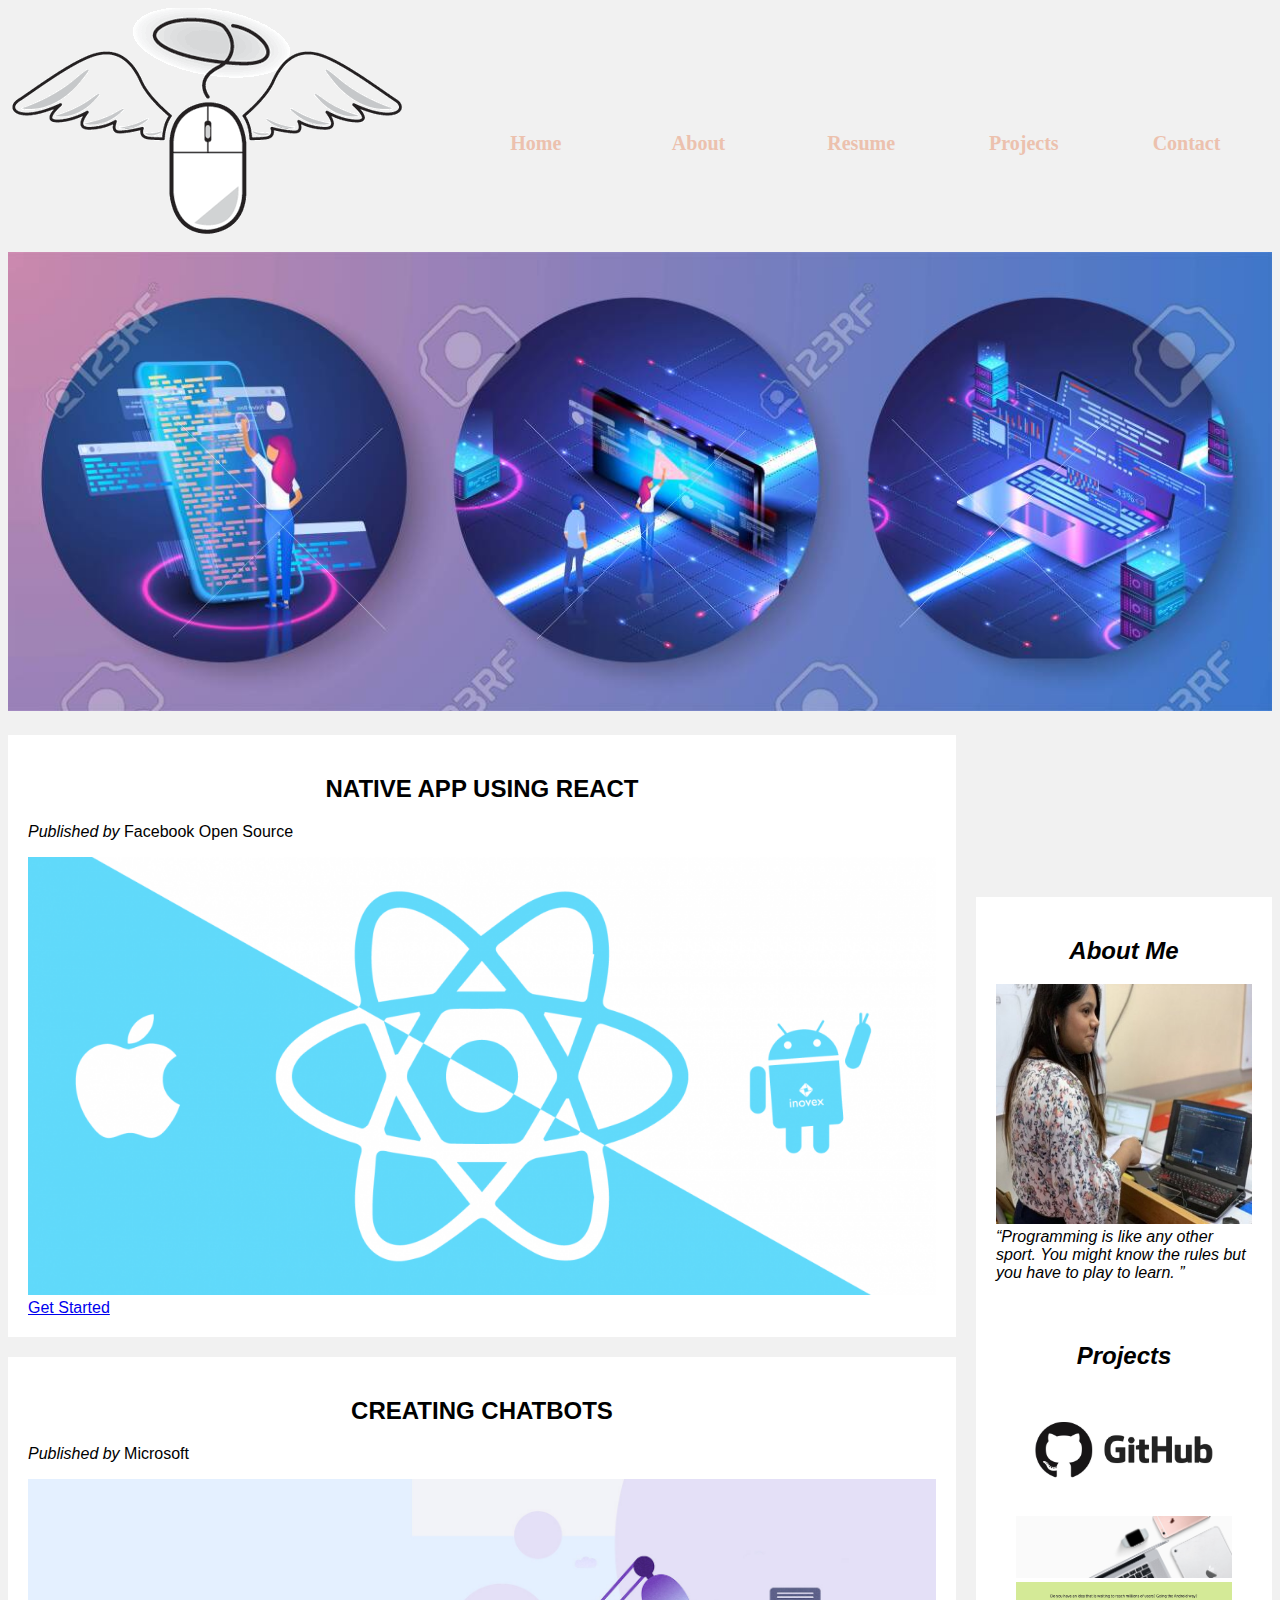
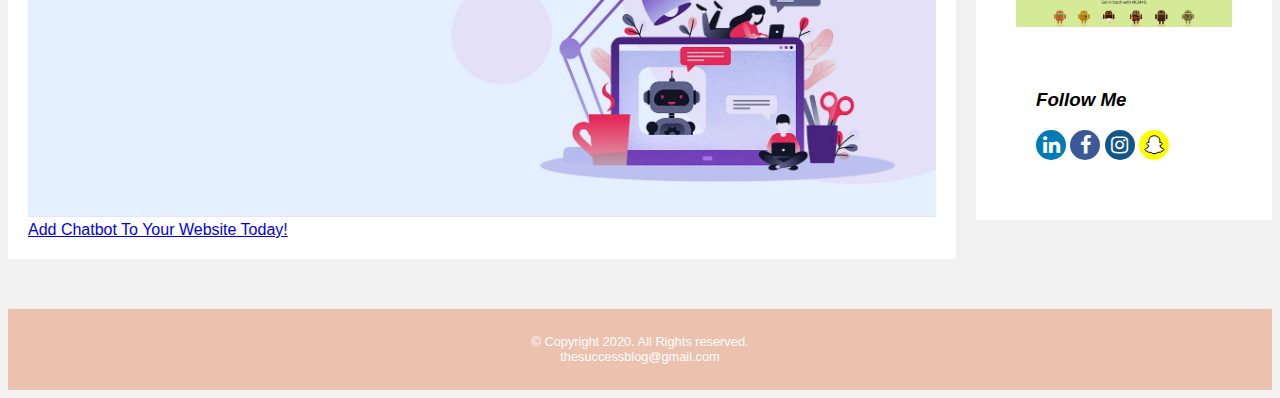
<file: index.html>
<!DOCTYPE html>
<html lang="en">
<head>
    <meta charset="UTF-8">
    <meta name="viewport" content="width=device-width, initial-scale=1.0">
    <title>Personal Blog</title>
    <link rel="stylesheet" href="css/main.css" media="screen"/>
    <link rel="stylesheet" href="https://cdnjs.cloudflare.com/ajax/libs/font-awesome/4.7.0/css/font-awesome.min.css">
    <link rel="stylesheet" href="css/content.css" media="screen"/>
</head>
<body>
  <div id="container">

  <!-- this area is fot the logo-->
    <header>
        <a href="index.html">
            <img src="images/personalblog_logo.png" 
            alt="Personal Blog Logo" 
            title="Personal Blog Logo">
        </a>
    </header>
      
       <!-- this area is for the hyperlinks to other pages -->
       <nav>
        <ul>
          <li><a href="index.html">Home</a></li>
          <li><a href="about.html">About</a></li>
          <li><a href="resume.html">Resume</a></li>
          <li><a href="project.html">Projects</a></li>
          <li><a href="contact.html">Contact</a></li>
        </ul>
      </nav>

      <!-- Home Page Banner -->
      <div id="banner">
        <img src="images/blog1.jpg" alt="home banner image" />
      </div>

      <div id="banner1">
        <img src="images/blog2.jpg" alt="home banner image 2" style="margin-top: -10em; width: 100%;"/>
      </div>

      <!-- main content of the website -->
      <main>

      <div class="row">
        <div class="leftcolumn">
          <div class="card">
            <h2>NATIVE APP USING REACT</h2>
            <p><cite>Published by</cite> Facebook Open Source</p>
            <img src="images/react_nativeBanner.png"
            alt ="React Native Banner" /> 
            <a href="https://reactnative.dev/docs/getting-started">Get Started</a>
          </div>
          <div class="card">
            <article>
            <h2>CREATING CHATBOTS</h2>
            <p><cite>Published by</cite> Microsoft</p>
            <img src="images/chat_botBanner.jpg"
            alt ="Chat Bot Banner" /> 
            <a href="https://dev.botframework.com">Add Chatbot To Your Website Today!</a>
          </article>
          </div>
        </div>

        <aside class="desktop">
        <section class="rightcolumn">

          <article class="card">
            <h2>About Me</h2>
            <img src="images/aboutme.jpg"
            alt ="About me" />
            <q>Programming is like any other sport. You might know the rules but 
              you have to play to learn. </q>
          <article>

          <article class="card">
            <h2>Projects</h2>
            <img src="images/githubBanner.jpg"
            alt ="Git Hub Banner" />
            <br />
            <img src="images/appleBanner.jpg"
            alt ="Apple Banner" />
            <br />
            <img src="images/androidBanner.jpg"
            alt ="Git Hub Banner" />
          <article>

          <article class="card">
            <h3>Follow Me</h3>
            <!-- Social media icons -->
             <a href="http://linkedin.com/in/kritima-kukreja-65252b5a" class="fa fa-linkedin"></a>
              <a href="https://www.facebook.com/kritima.kukreja" class="fa fa-facebook"></a>
              <a href="#" class="fa fa-instagram"></a>
             <a href="#" class="fa fa-snapchat-ghost"></a>
          <article>
          </section>
      </aside>

    </main>
      
      <!-- footer of the website -->
    <footer>
      &copy; Copyright 2020. All Rights reserved. <br />
      <a href="mailto:thesuccessblog@gmail.com">thesuccessblog@gmail.com</a>
  </footer>

</div>
</body>
</html>
</file>
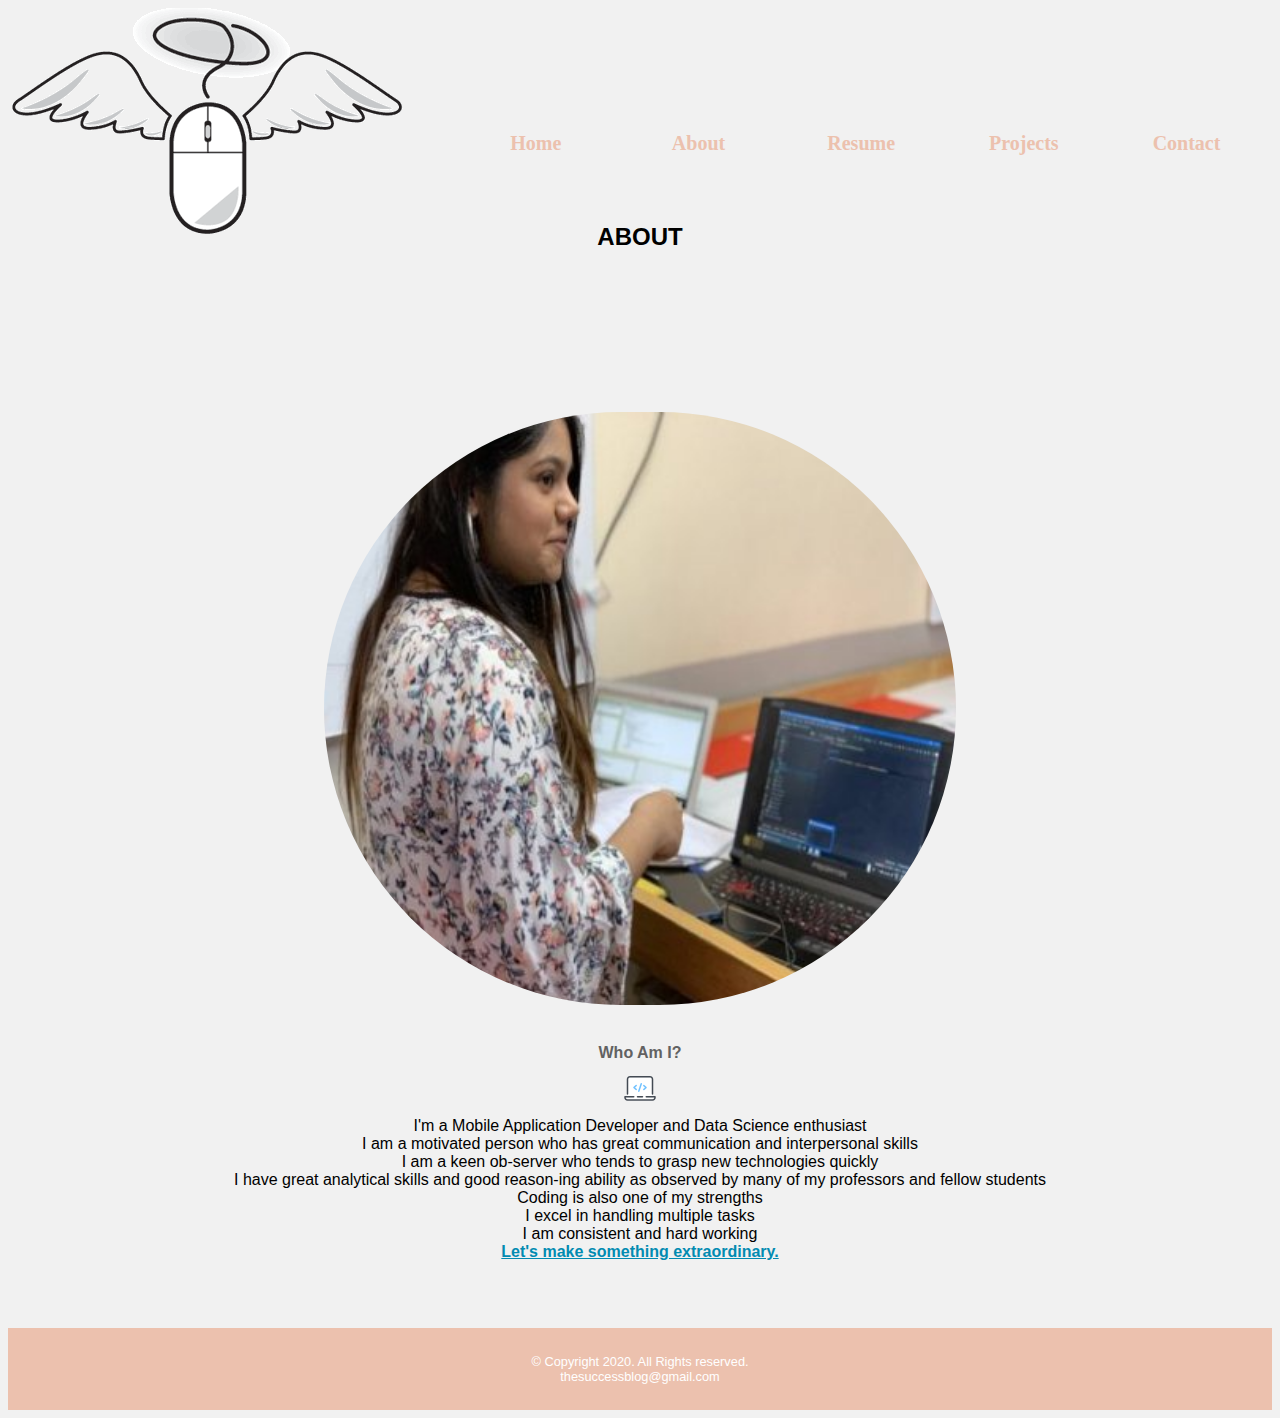
<file: about.html>
<!DOCTYPE html>
<html lang="en">
<head>
    <meta charset="UTF-8">
    <meta name="viewport" content="width=device-width, initial-scale=1.0">
    <title>Document</title>
    <link rel="stylesheet" href="css/main.css" media="screen"/>
    <link rel="stylesheet" href="css/content.css" media="screen"/>
</head>
<body>
  <div id="container">

    <!-- this area is fot the logo-->
    <header>
      <a href="index.html">
          <img src="images/personalblog_logo.png" 
          alt="Personal Blog Logo" 
          title="Personal Blog Logo">
      </a>
  </header>

  <nav>
    <ul>
      <li><a href="index.html">Home</a></li>
      <li><a href="about.html">About</a></li>
      <li><a href="resume.html">Resume</a></li>
      <li><a href="project.html">Projects</a></li>
      <li><a href="contact.html">Contact</a></li>
    </ul>
  </nav>

  <!-- main content of the website -->
  <main>

    <h2 class="about">ABOUT</h2>
            <img class="my-image rounded-corners" src=images/aboutme.jpg alt="my image">
          <br>
          <h4 style="text-align: center; color:#626262">Who Am I?</h4><br>
          <img class="laptopimg" src="images/laptop.png">
          <p class="ptext">
            I'm a Mobile Application Developer and Data Science enthusiast <br>
            I am a motivated person who has great communication and interpersonal skills <br>
            I am a keen ob-server who tends to grasp new technologies quickly <br>
            I have great analytical skills and good reason-ing ability as observed by many of my professors and fellow students <br>
            Coding is also one of my strengths <br>
            I excel in handling multiple tasks <br>
            I am consistent and hard working <br>
            <a href="#contact" style="color: #028BB1; font-weight: bold;">Let's make something extraordinary.</a>
          </p>
      <br><br><br>
    </div>

  <!-- Place text over the image -->
          <div class="centered">
          </div>

      <footer>
        &copy; Copyright 2020. All Rights reserved. <br />
        <a href="mailto:thesuccessblog@gmail.com">thesuccessblog@gmail.com</a>
    </footer>

  </main>

    </div>
</body>
</html>
</file>
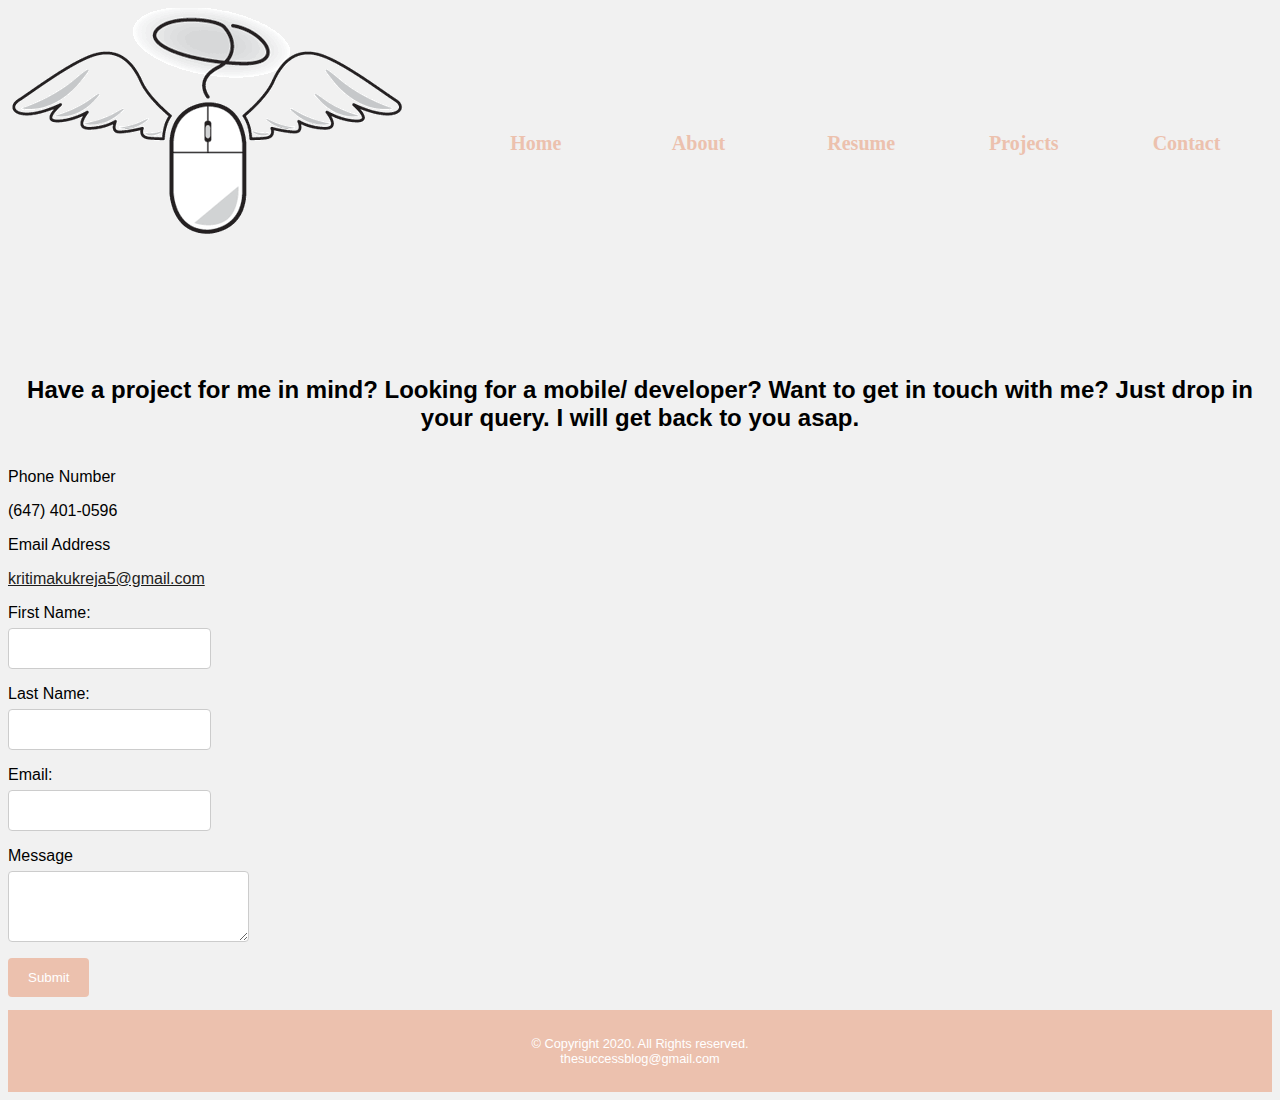
<file: contact.html>
<!-- This is the website created by Kritima Kukreja -->

<!DOCTYPE html>
<html lang="en">
<head>
    <meta charset="UTF-8">
    <meta name="viewport" content="width=device-width, initial-scale=1.0">
    <title>Personal Blog</title>
    <link rel="stylesheet" href="css/main.css" />
    <link rel="stylesheet" href="css/content.css"/>
</head>
<body>

<div id="container">

 <!-- this area is for the logo -->

      <header>
        <a href="index.html"
          ><img src="images/personalblog_logo.png" 
          alt="Personal Blog Logo"
        /></a>
      </header>

        <!-- this area is for the hyperlinks to other pages -->
        <nav>
            <ul>
              <li><a href="index.html">Home</a></li>
              <li><a href="about.html">About</a></li>
              <li><a href="resume.html">Resume</a></li>
              <li><a href="project.html">Projects</a></li>
              <li><a href="contact.html">Contact</a></li>
            </ul>
          </nav>

              <!-- main content of the website -->
      <main>

        <h2 class="contacthead">Have a project for me in mind?
          Looking for a mobile/ developer?
          Want to get in touch with me?
          Just drop in your query.
          I will get back to you asap.</h2>

        <p>Phone Number</p>

        <p>
          <a class="mobile" href="tel:6474010596">(647) 401-0596</a
          ><span class="desktop">(647) 401-0596</span>
        </p>

        <p>
          Email Address
        </p>
        <p>
          <a href="mailto:kritimakukreja5@gmail.com" class="contact"
            >kritimakukreja5@gmail.com</a
          >
        </p>

        <form>
          <!-- start form -->
          <label for="fName">First Name:</label>
          <input type="text" id="fName" name="fName" />

          <label for="lName">Last Name:</label>
          <input type="text" id="lName" name="lName" />

          <label for="email">Email:</label>
          <input type="email" id="email" name="email" />

          <label for="message">Message</label>
          <textarea
            name="message"
            id="message"
            cols="25"
            rows="3"
          ></textarea>
          <!-- buttons -->
          <input type="submit" id="submit" value="Submit" class="btn" />
        </form>

      </main>

     <!-- footer of the webpage -->
     <footer>
        &copy; Copyright 2020. All Rights reserved. <br />
        <a href="mailto:thesuccessblog@gmail.com">thesuccessblog@gmail.com</a>
      </footer>   
   
    </div>
    
</body>
</html>
</file>
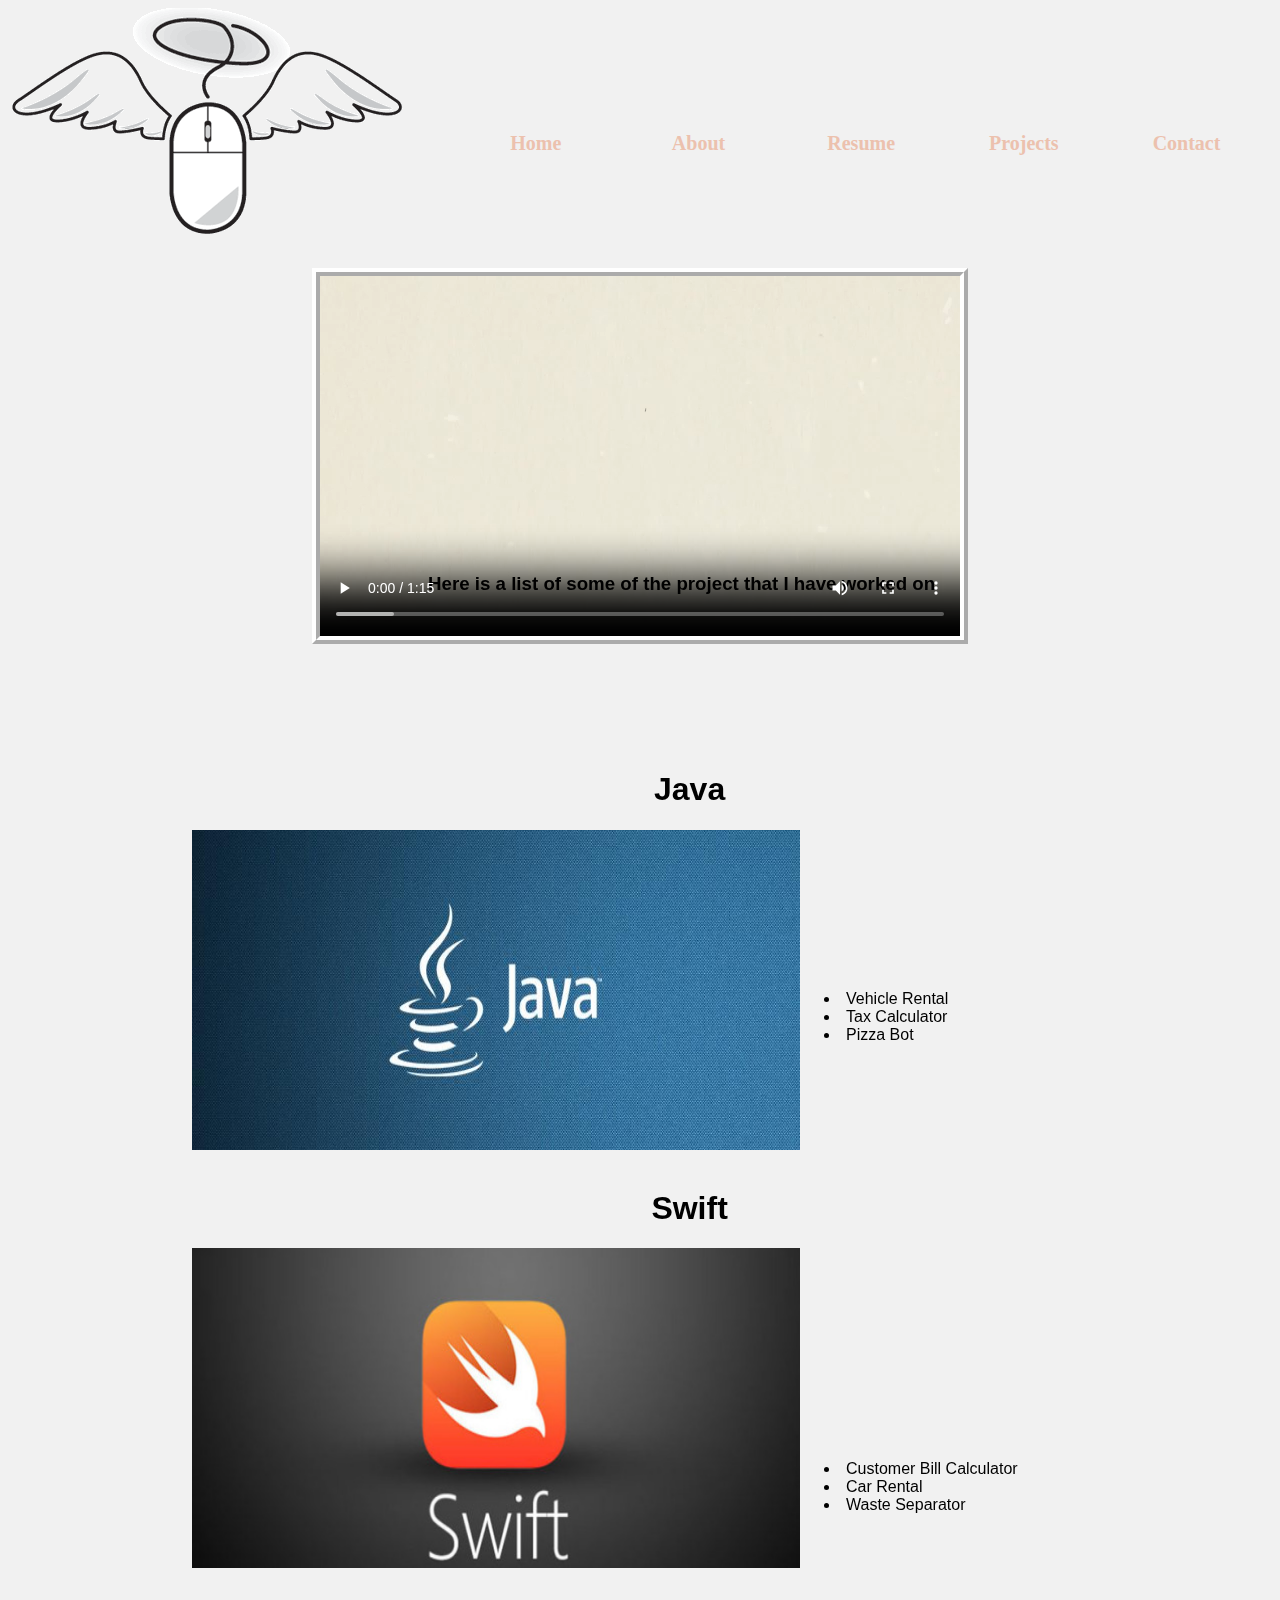
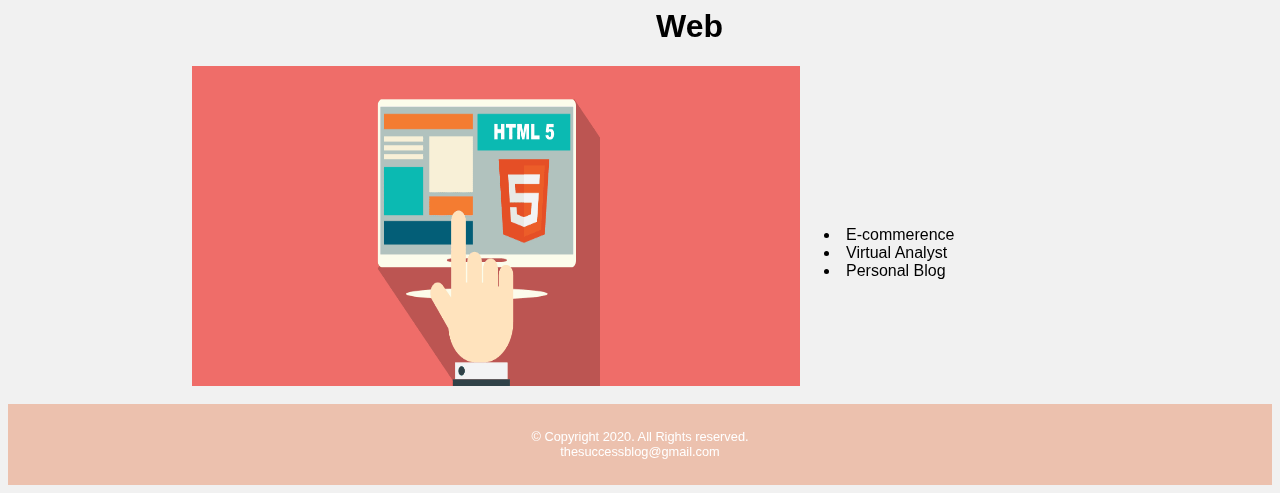
<file: project.html>
<!DOCTYPE html>
<html lang="en">
<head>
    <meta charset="UTF-8">
    <meta name="viewport" content="width=device-width, initial-scale=1.0">
    <title>Personal Blog</title>
    <link rel="stylesheet" href="css/main.css" media="screen"/>
    <link rel="stylesheet" href="css/content.css" media="screen"/>
</head>
<body>
    <div id="container">

        <!-- this area is for the logo-->
          <header>
              <a href="index.html">
                  <img src="images/personalblog_logo.png" 
                  alt="Personal Blog Logo" 
                  title="Personal Blog Logo">
              </a>
          </header>

          <!-- this area is for the hyperlinks to other pages -->
       <nav>
        <ul>
          <li><a href="index.html">Home</a></li>
          <li><a href="about.html">About</a></li>
          <li><a href="resume.html">Resume</a></li>
          <li><a href="project.html">Projects</a></li>
          <li><a href="contact.html">Contact</a></li>
        </ul>
      </nav>

      <div class="videodesktop" style="text-align: center; margin-top: -15em;">
        <video autoplay controls>
          <source src="media/codingvideo.mp4" type="video/mp4" />>
          <p>Your browser does not support the video element</p>
        </video>
      </div>

      <main>
        <article class="projectsarticle">
                <h3 style="margin-top: -4em; text-align: center;">Here is a list of some of the project that I have worked on</h3>
                <section>
                  <h1 class="title-pro" style="text-align: center;">Java</h1>
                  <img
                    class="pro"
                    src="images/java.jpg"
                    alt="Java Logo"
                  />
                  <ul class="itemspro">
                    <li>Vehicle Rental</li>
                    <li>Tax Calculator</li>
                    <li>Pizza Bot</li>
                  </ul>
                </section>
                <section>
                  <h1 class="title-pro" style="text-align: center; margin-top: -12em;">Swift</h1>
                  <img
                    class="pro"
                    src="images/swift.jpg"
                    alt="Swift Logo"
                  />
                  <br>
                  <br>
                  <ul class="itemspro">
                    <li>Customer Bill Calculator</li>
                    <li>Car Rental</li>
                    <li>Waste Separator</li>
                  </ul>
                </section>

                <section>
                  <h1 class="title-pro" style="text-align: center; margin-top: -12em;">Web</h1>
                  <img
                    class="pro"
                    src="images/html.gif"
                    alt="Personal Training"
                  />
                  <ul class="itemspro">
                    <li>E-commerence</li>
                    <li>Virtual Analyst</li>
                    <li>Personal Blog</li>
                  </ul>
                </section>
                
        </article>

        <div class="carousel">
          <ul>
            <li>
          <div class = "carousel-container">
      <img src="images/java.jpg">
          </div>

        </li>
        <li>
          <div class = "carousel-container">
      <img src="images/swift.jpg">
          </div>
        </li>

        <li>
          <div class = "carousel-container">
      <img src="images/html.gif">
          </div>
        </li>

        </ul>
        </div>
      </main>

   <!-- footer of the website -->
   <footer>
    &copy; Copyright 2020. All Rights reserved. <br />
    <a href="mailto:thesuccessblog@gmail.com">thesuccessblog@gmail.com</a>
</footer>

  </div>
    
</body>
</html>
</file>
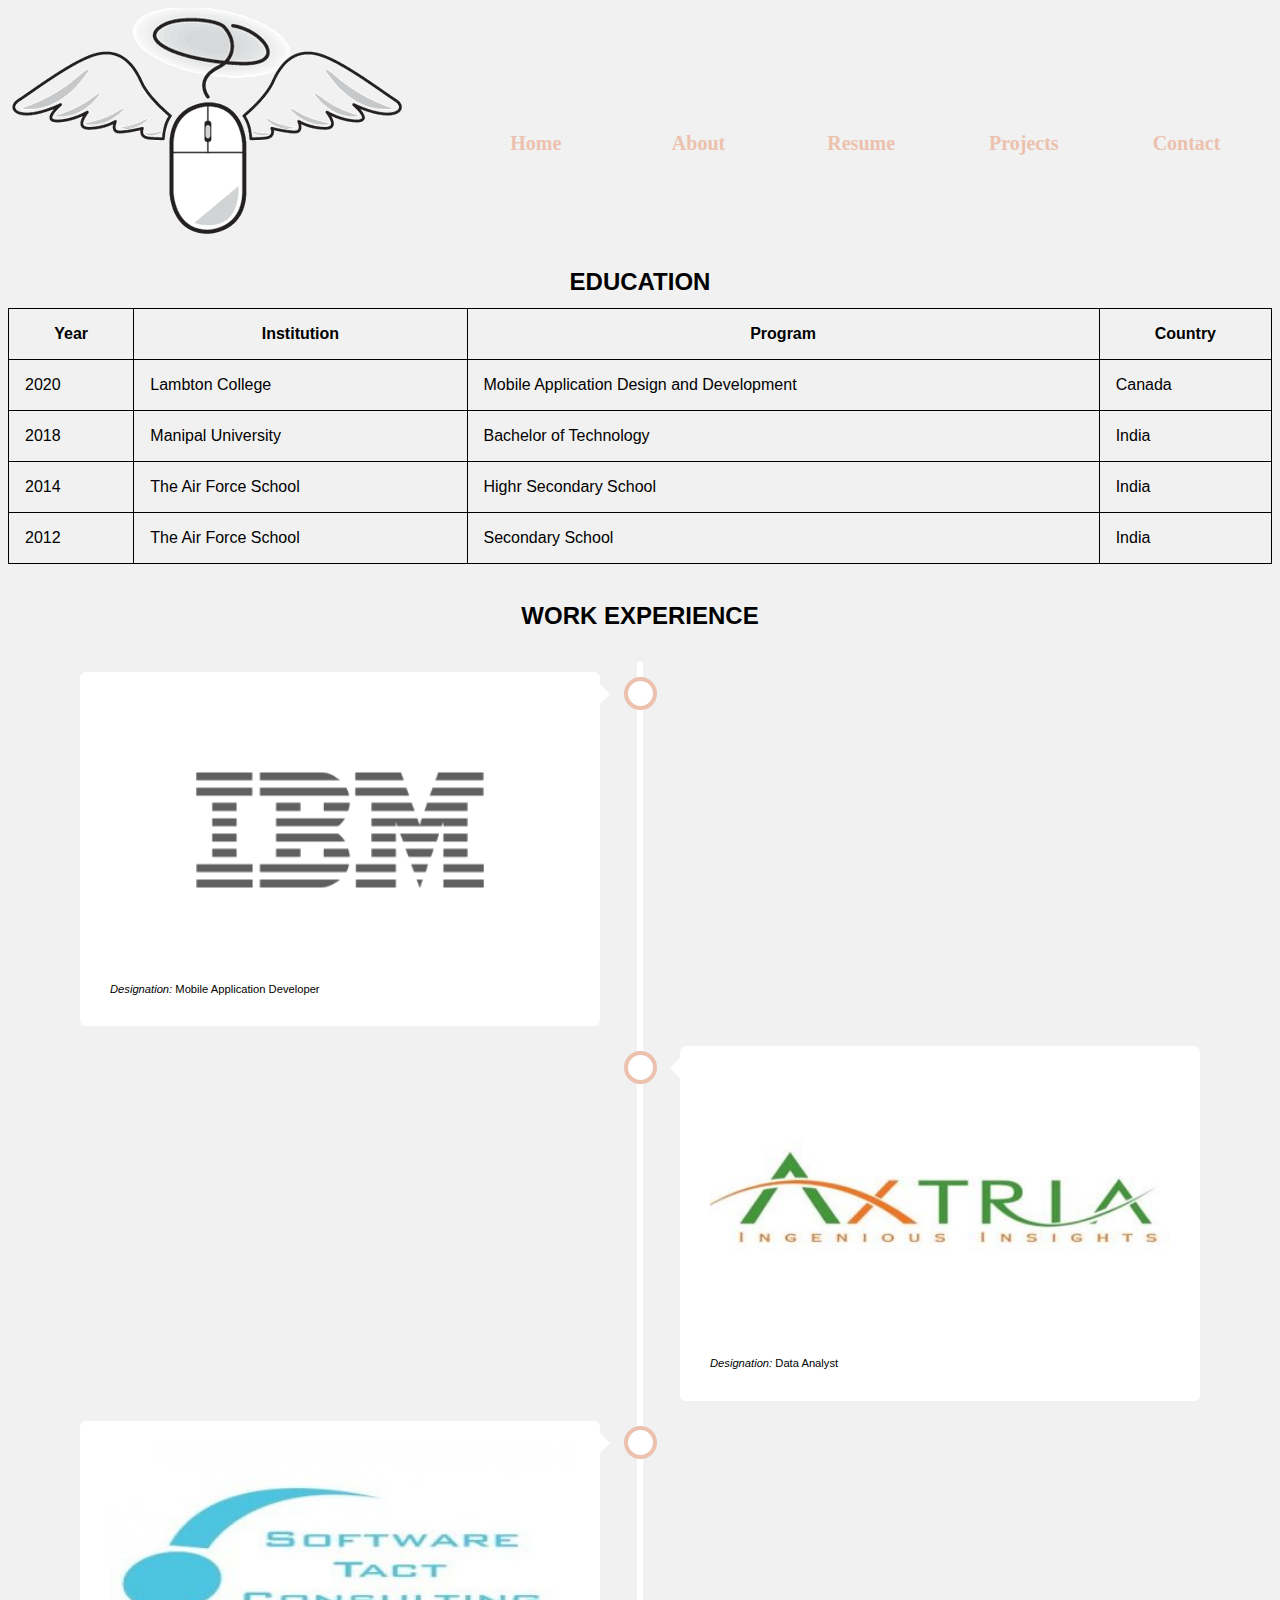
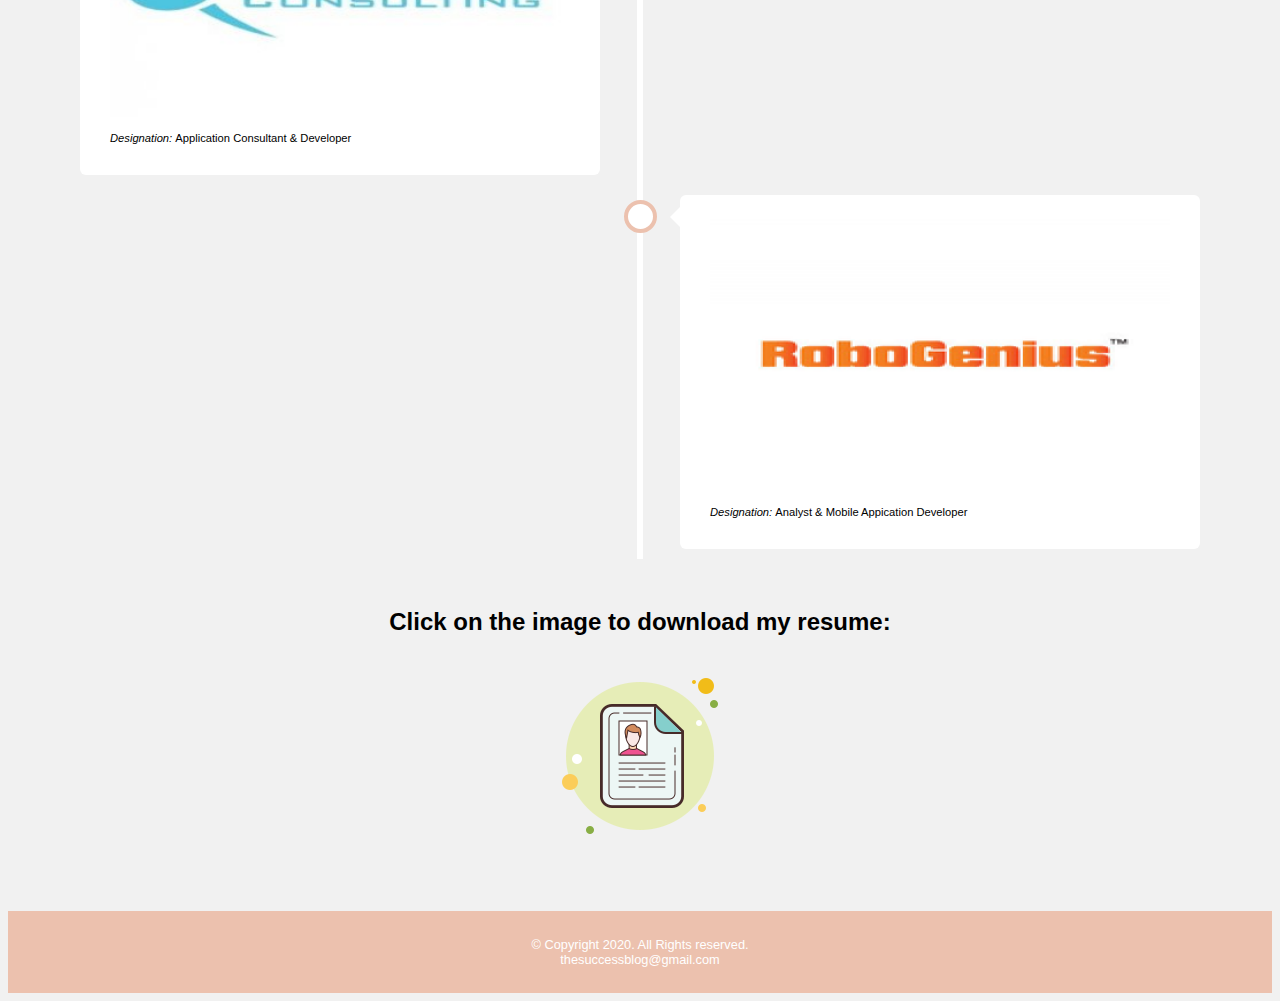
<file: resume.html>
<!DOCTYPE html>
<html lang="en">
<head>
    <meta charset="UTF-8">
    <meta name="viewport" content="width=device-width, initial-scale=1.0">
    <title>Personal Blog</title>
    <link rel="stylesheet" href="css/main.css" media="screen"/>
    <link rel="stylesheet" href="css/content.css" media="screen"/>
</head>
<body>
  <div id="container">

  <header>
    <a href="index.html">
        <img src="images/personalblog_logo.png" 
        alt="Personal Blog Logo" 
        title="Personal Blog Logo">
    </a>
</header>

<nav>
  <ul>
    <li><a href="index.html">Home</a></li>
    <li><a href="about.html">About</a></li>
    <li><a href="resume.html">Resume</a></li>
    <li><a href="project.html">Projects</a></li>
    <li><a href="contact.html">Contact</a></li>
  </ul>
</nav>
    <main>

    </div>
    <table>
      <caption >
        EDUCATION
       </caption>

      <!-- row 1-->
      <tr>
        <th>Year</th>
        <th>Institution</th>
        <th>Program</th>
        <th>Country</th>
      </tr>

      <!-- row 2-->
      <tr>
        <td>2020</td>
        <td>Lambton College</td>
        <td>Mobile Application Design and Development</td>
        <td>Canada</td>
      </tr>

      <!-- row 3-->
      <tr>
        <td>2018</td>
        <td>Manipal University</td>
        <td>Bachelor of Technology</td>
        <td>India</td>
      </tr>

      <!-- row 4-->
      <tr>
        <td>2014</td>
        <td>The Air Force School</td>
        <td>Highr Secondary School</td>
        <td>India</td>
      </tr>
      
      <!-- row 5-->
      <tr>
        <td> 2012</td>
        <td>The Air Force School</td>
        <td>Secondary School</td>
        <td>India</td>
      </tr>
    </table><br />


    <h2 style="text-align: center;">
      WORK EXPERIENCE
    </h2>

    <div class="timeline" style="margin-top: 2em;">
      <div class="container left">
        <div class="content">
          <img src="images/ibm.png" alt="Coder" style="width:100%;">
          <p class="timelinedes"><cite>Designation: </cite>Mobile Application Developer</p>
        </div>
      </div>
      <div class="container right">
        <div class="content">
          <img src="images/axtria.jpg" alt="Coder" style="width:100%;">
          <p class="timelinedes"><cite>Designation: </cite>Data Analyst</p>
        </div>
      </div>
      <div class="container left">
        <div class="content">
          <img src="images/software.jpeg" alt="Coder" style="width:100%;">
          <p class="timelinedes"><cite>Designation: </cite>Application Consultant & Developer</p>
        </div>
      </div>
      <div class="container right">
        <div class="content">
          <img src="images/robogenius.png" alt="Coder" style="width:100%;">
          <p class="timelinedes"><cite>Designation: </cite>Analyst & Mobile Appication Developer</p>
        </div>
      </div>
    </div>

      <div id="pdf">
      <h2>Click on the image to download my resume:<h2>
        <a href="media/Resume.pdf" download="resume">
          <img src="images/resume.png" alt="resume">
        </a>

    </div>

        <!-- footer of the website -->
    <footer>
      &copy; Copyright 2020. All Rights reserved. <br />
      <a href="mailto:thesuccessblog@gmail.com">thesuccessblog@gmail.com</a>
  </footer>
</div>
</body>
</html>
</file>
<file: css/main.css>
/* stylesheet for personal blog website created by Kritima Kukreja */

/* styles for the body of the pages */

body {
    font-family: Arial;
    background: #f1f1f1;
  }

  /* styles to have fluid images */

  img {
    max-width: 100%;
  }

  /* styles for the id = container */

  #container {
    width: 100%;
    margin-left: auto;
    margin-right: auto;
  }

  /* styles for the id = banner added */
  #banner
  {
    margin-top: -4em;
  }

  #banner1
  {
    display: none;
  }

  /* styles for the logo in the header div */

  header {
    text-align: center;
  }


  /* styles for the nav bar containing the links */
nav {
  font-family: Georgia, "Times New Roman", Times, serif;
  font-size: 1.25em;
  font-weight: bold;
  text-align: center;
}

/* styles specifies the padding and margins of the unordered list in nav */
nav ul {
  padding: 0;
  margin-top: 0.5em;
  margin-bottom: 0.5em;
}

/* styles for the li in nav */
nav li {
  background-color:#ecc1ae;
  border-radius: 2em;
  margin: 0.3em;
  padding: 0.4em;
  list-style-type: none;
}

/* styles for the anchor tags that are in nav li */
nav li a {
  color: #ffffff;
  text-decoration: none;
}

.fa:hover {
  opacity: 0.7;
}

.fa-facebook {
background: #3B5998;
color: white;
}


.fa-linkedin {
background: #007bb5;
color: white;
}

.fa-instagram {
background: #125688;
color: white;
}


.fa-snapchat-ghost {
background: #fffc00;
color: white;
text-shadow: -1px 0 black, 0 1px black, 1px 0 black, 0 -1px black;
}

/* styles for the mobile class */
.mobile {
  display: inline;
}

/* styles for the desktop class */
.desktop {
  display: none;
}

/* styles for the tablet class */
.tablet {
  display: none;
}
  

  /* Create two unequal columns that floats next to each other */

  /* Left column */
  .leftcolumn { 
    width: 100%;
  }
  
  /* Right column */
  .rightcolumn {
    float: right;
    width: 25%;
    margin-top: -1.2em;
    margin-bottom: 0.7em;
    padding-left: 20px;
  }
  
  /* Add a card effect for articles */
  .card {
    background-color: white;
    padding: 20px;
    margin-top: 20px;
  }
  
  /* Clear floats after the columns */
  .row:after {
    content: "";
    display: table;
    clear: both;
  }

   /* styles for the aside element */
   aside {
    /*background-color: #ffffff;*/
    border-radius: 0 5em 5em 5em;
    padding: 1.5em;
    margin: 1em;
    font-style: italic;
   }

/* Footer */
footer {
  font-size: 0.8em;
  text-align: center;
  background-color: #ecc1ae;
  margin-top: 2em;
  color: #ffffff;
  bottom: 0;
  margin-top: 0.5em;
  padding: 2em;
}


/* styles for anchor tag inside footer */
footer a {
  color: #ffffff;
  text-decoration: none;
}

/* Media query for TABLET viewport target - minimum width: 480px */

@media only screen and (min-width: 688px) {

  /* styles for the id = banner added */
  #banner
  {
    margin-top: -15em;
  }

  #banner1{

    display: none;
  }

  .leftcolumn { 
    float: left;
    width: 75%;
  }

  /* styles specifies horizontal dispay for navigation links */

  nav li {
    display: block;
    float: left;
    width: 18%;
    margin-left: 1%;
    margin-right: 1%;
    padding-left: 0;
    padding-right: 0;
    white-space: nowrap;
    border-radius: 0;
    background-color:#ecc1ae;
  }

  /* styles for mobile class */
  .mobile {
    display: none;
  }

  /* styles for desktop */
  .desktop {
    display: inline;
  }

  /* styles for the tablet class */
  .tablet {
    display: block;
    margin-bottom: -1em;
  }

}

/* Media Query for desktop view port */
@media only screen and (min-width: 999px) {

    /* styles for header */
    header {
      text-align: left;
    }

  #banner{
    display: none;

    }

    #banner1
    {
      display: inline;
    }

    /* styles for nav */
  nav {
    float: right;
    margin-top: -7em;
    margin-bottom: 0;
    width: 65%;
  }

  /* styles for ul in nav for links */
  nav ul {
    margin: 0;
    padding-left: 0.5%;
    padding-right: 0.5%;
  }

    /* styles for the list items in nav */
    nav li {
      background-color:transparent;
      margin-left: 0;
      margin-right: 0;
      padding: 0;
      width: 20%;
    }

   /* styles for anchor tag inside nav li */
  nav li a {
    display: inline-block;
    padding: 0.7em;
  }

  .leftcolumn { 
    float: left;
    width: 75%;
  }
  

  footer{
  background-color: #ecc1ae;
  }

  /* styles for pseudo-classes */
  /* when the link is not visited */
  nav li a:link {
    color:#ecc1ae;
  }

  /* when the link is visited */
  nav li a:visited {
    color: #ccccff;
  }

  /* pseudo class when hoverin over link */
  nav li a:hover {
    font-style: italic;
    color: #9d9d93;
  }

  /* when the links are active */
  nav li a:active {
    color: #6600cc;
  }

  .rightcolumn {
    float: right;
    width: 25%;
    margin-top: -61.4em;
    margin-bottom: 0.7em;
    padding-left: 20px;
  }


  /* styles for footer */
  footer {
    background-color:#ecc1ae;
    margin-top: -0.2em;
    bottom: 0;
    padding: 2em;
  }

   /* styles for the id = banner */
   #banner
   {
     margin-top: -45em;
   }

}
</file>
<file: css/content.css>
/* styles for about class */

.about
{
  text-align: center;
  margin-top: -3em;
}
img.rounded-corners {
  border-radius: 1000px;
}

/* styles for placing image in center */

.my-image
{
    display: block;
    margin-left: auto;
    margin-right: auto;
    width: 50%;
}

.laptopimg
{
    display: block;
    margin-left: auto;
    margin-right: auto;
    margin-top: -2em;
  }

.ptext
{
  text-align: center;
}

.timelinedes{
  font-size: 0.7em;
  }


/* styles for the table element */

table {
  border: 0.1em solid #000000;
  margin-left: auto;
  margin-right: auto;
  width: 100%;
  border-collapse: collapse;
}

/* styles for the th and tr */

th,
td {
  border: 0.1em solid #000000;
  padding: 1em;
}

/* styles for the th */

/* styles for the table caption */

caption {
  font-size: 1.5em;
  font-weight: bold;
  padding-bottom: 0.5em;
  margin-top:-3em;
}

* {
  box-sizing: border-box;
}

/* The actual timeline (the vertical ruler) */
.timeline {
  position: relative;
  max-width: 1200px;
  margin: 0 auto;
}

/* The actual timeline (the vertical ruler) */
.timeline::after {
  content: '';
  position: absolute;
  width: 6px;
  background-color: white;
  top: 0;
  bottom: 0;
  left: 50%;
  margin-left: -3px;
}

/* Container around content */
.container {
  padding: 10px 40px;
  position: relative;
  background-color: inherit;
  width: 50%;
}

* {box-sizing: border-box;}

/* The circles on the timeline */
.container::after {
  content: '';
  position: absolute;
  width: 25px;
  height: 25px;
  right: -17px;
  background-color: white;
  border: 4px solid #ecc1ae;
  top: 15px;
  border-radius: 50%;
  z-index: 1;
}

/* Place the container to the left */
.left {
  left: 0;
}

/* Place the container to the right */
.right {
  left: 50%;
}

/* Add arrows to the left container (pointing right) */
.left::before {
  content: " ";
  height: 0;
  position: absolute;
  top: 22px;
  width: 0;
  z-index: 1;
  right: 30px;
  border: medium solid white;
  border-width: 10px 0 10px 10px;
  border-color: transparent transparent transparent white;
}

/* Add arrows to the right container (pointing left) */
.right::before {
  content: " ";
  height: 0;
  position: absolute;
  top: 22px;
  width: 0;
  z-index: 1;
  left: 30px;
  border: medium solid white;
  border-width: 10px 10px 10px 0;
  border-color: transparent white transparent transparent;
}

/* Fix the circle for containers on the right side */
.right::after {
  left: -16px;
}

/* The actual content */
.content {
  padding: 20px 30px;
  background-color: white;
  position: relative;
  border-radius: 6px;
}

.pro{
  display: none;
}

#pdf
{
  text-align: center;
  margin-top: 2em;
  margin-top: -0.2em;
  padding: 2em;
}

.fa {
    padding: 5px;
    font-size: 20px;
    width: 30px;
    text-align: center;
    text-decoration: none;
    border-radius: 50%;
  }
  

  /* styles for the video class  */
.videodesktop {
  display: none;
}

.projectlinks
{
  display: none;
}

.carousel, ul {
  height: 300px;
}
 .carousel {
   position: absolute;
   overflow: hidden;
   box-shadow: 10px 10px 15 px rgba(0,0,0,0.50);
 }

 .carousel li {
   display: inline-block;
   height: 300px;
   position: relative;
   width: 600px;
 }

 .carousel ul{
   position: absolute;
   list-style: none;
   transition:left .3s linear;
 }

 .carousel-container {
   width: 500px;
 }

 .carousel-container img {
   width: 20em;
   height: 10em;
   padding: 0 10px;
 }
 .carousel ul {
   animation: slide-animation 15s infinite;
 }

 .carousel ul:hover {
   animation-play-state: paused;
 }

 @keyframes slide-animation
 {
   20%{ left: 0;}
   25%{ left: -600px;}
   45%{ left: -600px;}
   50%{ left: -1200px;}
   70%{ left: -1200px;}
   75%{ left: -1800px;}
   98%{ left: -1800px;}
   100%{ left: 0;}
 }

 .projectlinks
 {
   float: left;
 }

   /* styles for contact heading */
 .contacthead
{
  margin-top: -3em;
}


 /* styles for input, textarea, select etc */

input,
select,
textarea {
  padding: 12px;
  display: block;
  border: 1px solid #ccc;
  border-radius: 4px;
  box-sizing: border-box;
  margin-top: 6px;
  margin-bottom: 16px;
  resize: vertical;
}

/* styles for the btn class */

.btn {
  background-color: #ecc1ae;;
  color: white;
  padding: 12px 20px;
  border: none;
  border-radius: 4px;
  cursor: pointer;
}

input[type=submit]:hover {
  background-color: #ecc1ae;
}

h2{
  text-align: center;
}

@media screen and (min-width: 688px) {

  /* styles for about class */

 .about {
   margin-top: -10em;
  }

  .my-image{
    margin-top: -5em;
  }

  .timelinedes{
  font-size: 0.7em;
  }

   /* styles for the contact class */
 .contact {
  background-color: transparent;
  color: #1d1d1c;
  text-decoration: underline;
  padding: 0;
}

h2{
  text-align: center;
}

/* styles for contact heading */

.contacthead
{
  margin-top: -10em;
}

  caption
  {
    margin-top:-10em;
  }

.projectsarticle {
  width: 80%;
  margin-left: auto;
  margin-right: auto;
}
.videodesktop
  {
    display: inline-block;
    
    width: 100%;
    margin: -3em auto;
  }

   /* styles for the video class */
  .video {
    padding: 0.5em;
    padding-top: 2em;
    text-align: center;
    clear: left;
  }

  /* styles for equip class */
  .pro {
    display: block;
    float: left;
    margin-right: 1.5em;
    margin-bottom: 1.5em;
      height: 20em;
      width: 38em;
    }

  /* styles for unordered list (class items) */
  .itemspro {
    display: block;
    list-style-position: inside;
    padding-top:  10em;
    margin-bottom: -30em; 
  }

  /* styles for equipment titles (h1) */
  .title-pro {
    clear: left;
    padding-top: 3em;
  }

  .carousel
  {
    display: none;
  }


}

/* Media Query for desktop view port */

@media only screen and (min-width: 999px) {

.about
{
  text-align: center;
  margin-top: -1.2em;
}


caption
  {
    margin-top: -6em;
  }

.projectsarticle {
  width: 80%;
  margin-left: 10.5em;
}

.videodesktop
  {
    width: 100%;
    height: 100%;
    margin: -5em auto;
    margin-top: 5em;
  }

   /* styles for the video class */
  .videodesktop {
    padding: 0.5em;
    padding-top: 2em;
    text-align: center;
    clear: left;
  }
  
  /* styles video tag */
  video {
    margin-top: 4em;
    border: 0.5em ridge #ffffff;
    height: auto;
    max-width: 100%;
  }

  section {
    color:#000000;
    margin-left: 1em;
    padding-bottom: 5em;
  }

  /* styles for equip class */
  .pro {
    display: block;
    float: left;
    margin-right: 1.5em;
    height: 20em;
    width: 38em;
  }

  /* styles for unordered list (class items) */
  .itemspro {
    display: block;
    list-style-position: inside;
     margin-bottom: -2.5em; 
  }

  /* styles for equipment titles (h1) */
  .title-pro {
    clear: left;
    margin-top: 5em;
    padding-top: 0.5em;
  }

  .carousel
  {
    display: none;
  }

  /* styles for contact heading */
  .contacthead
  {
    display: inline-block;
    margin-top: -10em;
  }
  

}
</file>
